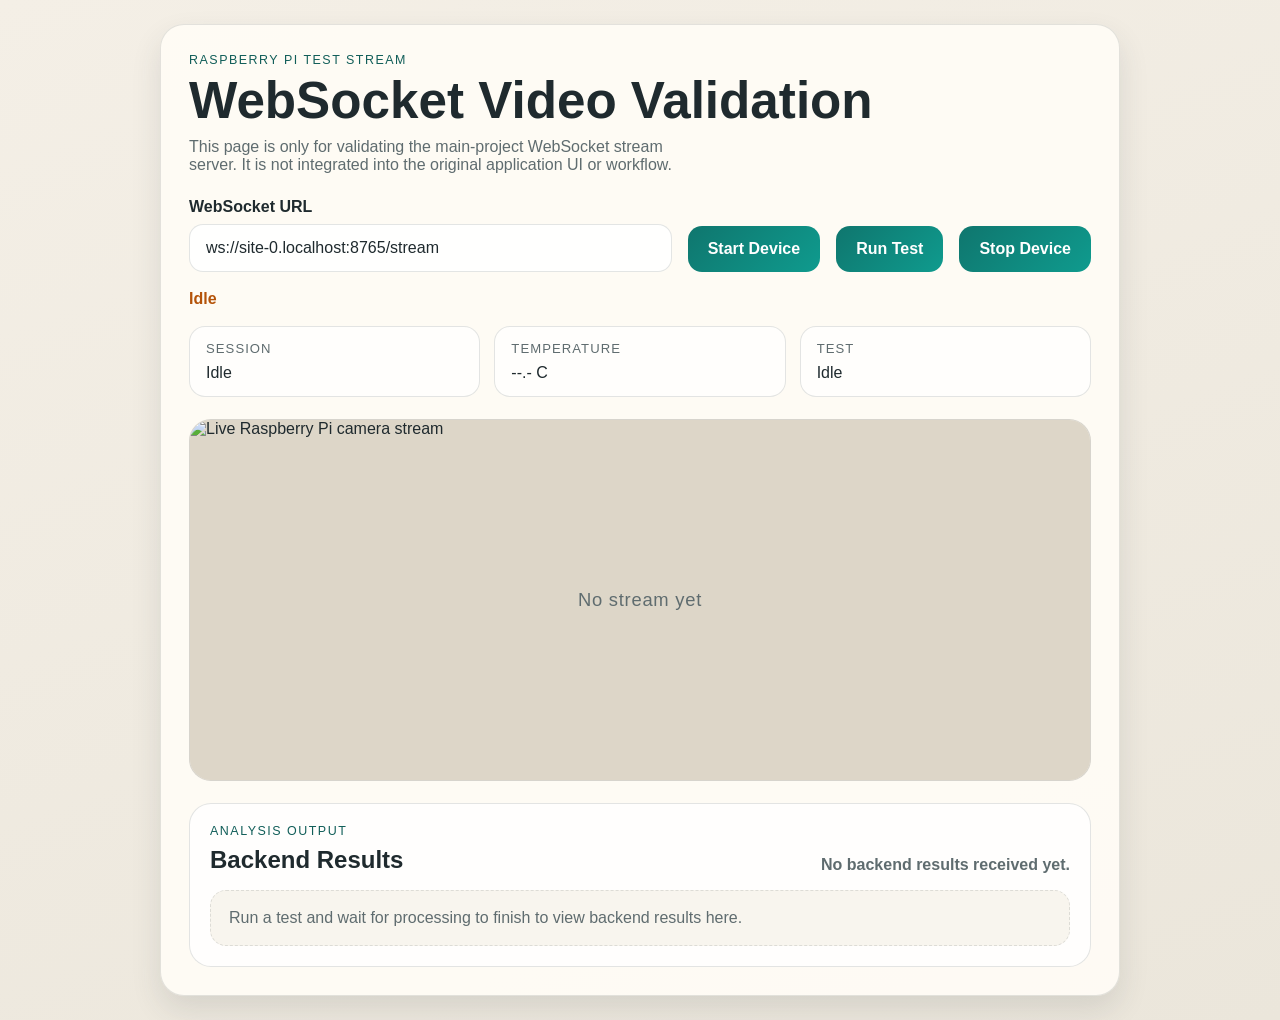
<file: test_webapp/index.html>
<!DOCTYPE html>
<html lang="en">
  <head>
    <meta charset="utf-8" />
    <meta name="viewport" content="width=device-width, initial-scale=1" />
    <title>WebSocket Stream Test</title>
    <link
      rel="icon"
      href="data:image/svg+xml,%3Csvg xmlns='http://www.w3.org/2000/svg' viewBox='0 0 64 64'%3E%3Crect width='64' height='64' rx='12' fill='%230f766e'/%3E%3Ccircle cx='32' cy='32' r='14' fill='%23f6f1e8'/%3E%3C/svg%3E"
    />
    <link rel="stylesheet" href="./styles.css?v=20260401" />
  </head>
  <body>
    <main class="app-shell">
      <section class="card">
        <p class="eyebrow">Raspberry Pi Test Stream</p>
        <h1>WebSocket Video Validation</h1>
        <p class="description">
          This page is only for validating the main-project WebSocket stream server.
          It is not integrated into the original application UI or workflow.
        </p>

        <div class="controls">
          <label class="field">
            <span>WebSocket URL</span>
            <input id="wsUrl" type="text" value="" placeholder="ws://<raspberry-pi-ip>:8765/stream" />
          </label>
          <button id="startDeviceButton" type="button">Start Device</button>
          <button id="runTestButton" type="button">Run Test</button>
          <button id="stopDeviceButton" type="button">Stop Device</button>
        </div>

        <p id="status" class="status">Idle</p>
        <div class="session-meta">
          <p class="metric">
            <span class="metric-label">Session</span>
            <span id="sessionState">Idle</span>
          </p>
          <p class="metric">
            <span class="metric-label">Temperature</span>
            <span id="temperatureValue">--.- C</span>
          </p>
          <p class="metric">
            <span class="metric-label">Test</span>
            <span id="testState">Idle</span>
          </p>
        </div>

        <div class="stream-frame">
          <img id="streamImage" alt="Live Raspberry Pi camera stream" />
          <div id="placeholder" class="placeholder">No stream yet</div>
        </div>

        <section class="results-panel" aria-labelledby="resultsHeading">
          <div class="results-header">
            <div>
              <p class="eyebrow">Analysis Output</p>
              <h2 id="resultsHeading">Backend Results</h2>
            </div>
            <p id="resultsSummary" class="results-summary">No backend results received yet.</p>
          </div>

          <div id="resultsEmptyState" class="results-empty">
            Run a test and wait for processing to finish to view backend results here.
          </div>

          <div id="resultsTableWrapper" class="results-table-wrapper" hidden>
            <table class="results-table">
              <thead>
                <tr>
                  <th scope="col">Gene</th>
                  <th scope="col">Genotypes</th>
                  <th scope="col">Result</th>
                </tr>
              </thead>
              <tbody id="resultsTableBody"></tbody>
            </table>
          </div>
        </section>
      </section>
    </main>

    <script src="./app.js?v=20260401"></script>
  </body>
</html>
</file>
<file: test_webapp/styles.css>
:root {
  color-scheme: light;
  --bg: #f6f1e8;
  --panel: rgba(255, 252, 246, 0.92);
  --ink: #1f2a2e;
  --muted: #5f6c6f;
  --accent: #0f766e;
  --accent-strong: #115e59;
  --warn: #b45309;
  --error: #b91c1c;
  --border: rgba(31, 42, 46, 0.12);
  --shadow: 0 24px 60px rgba(48, 58, 64, 0.18);
}

* {
  box-sizing: border-box;
}

body {
  margin: 0;
  min-height: 100vh;
  font-family: "Trebuchet MS", "Segoe UI", sans-serif;
  color: var(--ink);
  background: linear-gradient(160deg, #f4efe6 0%, #ebe6db 100%);
}

.app-shell {
  min-height: 100vh;
  display: grid;
  place-items: center;
  padding: 24px;
}

.card {
  width: min(960px, 100%);
  padding: 28px;
  border: 1px solid var(--border);
  border-radius: 24px;
  background: var(--panel);
  box-shadow: 0 14px 30px rgba(48, 58, 64, 0.12);
}

.eyebrow {
  margin: 0 0 8px;
  text-transform: uppercase;
  letter-spacing: 0.12em;
  font-size: 0.78rem;
  color: var(--accent-strong);
}

h1 {
  margin: 0;
  font-size: clamp(2rem, 4vw, 3.4rem);
  line-height: 1;
}

.description {
  margin: 12px 0 0;
  max-width: 58ch;
  color: var(--muted);
}

.controls {
  display: flex;
  gap: 16px;
  align-items: end;
  flex-wrap: wrap;
  margin-top: 24px;
}

.field {
  flex: 1 1 320px;
  display: grid;
  gap: 8px;
}

.field span {
  font-weight: 700;
}

input {
  width: 100%;
  padding: 14px 16px;
  border: 1px solid var(--border);
  border-radius: 14px;
  font: inherit;
  color: var(--ink);
  background: rgba(255, 255, 255, 0.9);
}

button {
  border: 0;
  border-radius: 14px;
  padding: 14px 20px;
  font: inherit;
  font-weight: 700;
  color: white;
  background: linear-gradient(135deg, var(--accent) 0%, #0f9b8e 100%);
  cursor: pointer;
}

button:hover {
  background: linear-gradient(135deg, var(--accent-strong) 0%, var(--accent) 100%);
}

.status {
  margin: 18px 0 0;
  font-weight: 700;
  color: var(--warn);
}

.status[data-state="ok"] {
  color: var(--accent-strong);
}

.status[data-state="error"] {
  color: var(--error);
}

.session-meta {
  display: grid;
  grid-template-columns: repeat(auto-fit, minmax(180px, 1fr));
  gap: 14px;
  margin-top: 18px;
}

.metric {
  margin: 0;
  padding: 14px 16px;
  border: 1px solid var(--border);
  border-radius: 16px;
  background: rgba(255, 255, 255, 0.72);
}

.metric-label {
  display: block;
  margin-bottom: 8px;
  font-size: 0.82rem;
  text-transform: uppercase;
  letter-spacing: 0.08em;
  color: var(--muted);
}

.stream-frame {
  position: relative;
  margin-top: 22px;
  min-height: 360px;
  border-radius: 22px;
  overflow: hidden;
  border: 1px solid var(--border);
  background: #f1ece3;
}

#streamImage {
  display: block;
  width: 100%;
  height: auto;
  min-height: 360px;
  object-fit: contain;
  background: #ddd6c8;
}

.placeholder {
  position: absolute;
  inset: 0;
  display: grid;
  place-items: center;
  color: var(--muted);
  font-size: 1.15rem;
  letter-spacing: 0.04em;
}

.results-panel {
  margin-top: 22px;
  padding: 20px;
  border: 1px solid var(--border);
  border-radius: 22px;
  background: rgba(255, 255, 255, 0.76);
}

.results-header {
  display: flex;
  align-items: end;
  justify-content: space-between;
  gap: 16px;
  flex-wrap: wrap;
}

.results-header h2 {
  margin: 0;
  font-size: 1.5rem;
}

.results-summary {
  margin: 0;
  color: var(--muted);
  font-weight: 700;
}

.results-empty {
  margin-top: 16px;
  padding: 18px;
  border: 1px dashed var(--border);
  border-radius: 16px;
  color: var(--muted);
  background: rgba(246, 241, 232, 0.72);
}

.results-table-wrapper {
  margin-top: 16px;
  overflow-x: auto;
  border: 1px solid var(--border);
  border-radius: 18px;
  background: white;
}

.results-table {
  width: 100%;
  border-collapse: collapse;
}

.results-table th,
.results-table td {
  padding: 14px 16px;
  text-align: left;
  border-bottom: 1px solid var(--border);
  vertical-align: top;
}

.results-table th {
  font-size: 0.82rem;
  text-transform: uppercase;
  letter-spacing: 0.08em;
  color: var(--muted);
  background: #f8f3ea;
}

.results-table tbody tr:last-child td {
  border-bottom: 0;
}

.result-pill {
  display: inline-flex;
  align-items: center;
  justify-content: center;
  min-width: 72px;
  padding: 6px 10px;
  border-radius: 999px;
  font-size: 0.88rem;
  font-weight: 700;
  text-transform: capitalize;
}

.result-pill[data-result="red"] {
  color: #7f1d1d;
  background: #fee2e2;
}

.result-pill[data-result="yellow"] {
  color: #92400e;
  background: #fef3c7;
}

.result-pill[data-result="green"] {
  color: #166534;
  background: #dcfce7;
}

.result-pill[data-result="unknown"] {
  color: var(--muted);
  background: #ece7de;
}

@media (max-width: 640px) {
  .card {
    padding: 20px;
    border-radius: 18px;
  }

  .stream-frame,
  #streamImage {
    min-height: 260px;
  }

  button {
    width: 100%;
  }

  .results-panel {
    padding: 16px;
  }

  .results-table th,
  .results-table td {
    padding: 12px;
  }
}
</file>
